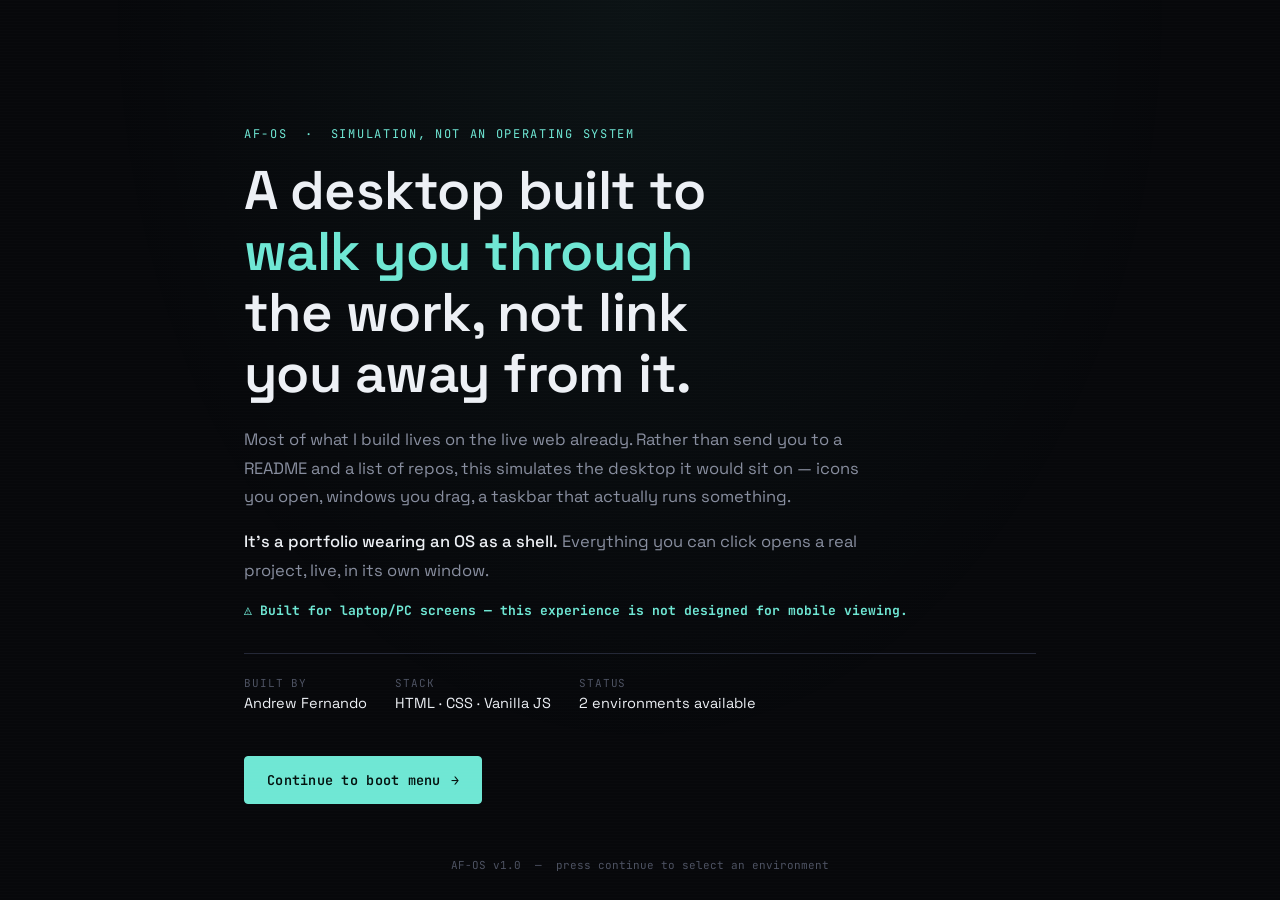
<file: index.html>
<!DOCTYPE html>
<html lang="en">
<head>
<meta charset="UTF-8">
<meta name="viewport" content="width=device-width, initial-scale=1.0">
<title>AF OS — Andrew Fernando</title>
<link rel="preconnect" href="https://fonts.googleapis.com">
<link rel="preconnect" href="https://fonts.gstatic.com" crossorigin>
<link href="https://fonts.googleapis.com/css2?family=Space+Grotesk:wght@400;500;600;700&family=JetBrains+Mono:wght@400;500;600&display=swap" rel="stylesheet">
<style>
  :root{
    --bg: #07080b;
    --surface: #10121a;
    --surface-2: #161923;
    --border: #242837;
    --text: #edf0f5;
    --text-dim: #888e9f;
    --text-faint: #4d5262;
    --accent: #6fe7d4;
    --accent-dim: #3a7d72;
  }

  *{ box-sizing: border-box; }
  html,body{ height:100%; }

  body{
    margin:0;
    background: var(--bg);
    color: var(--text);
    font-family:'Space Grotesk', sans-serif;
    display:flex;
    flex-direction:column;
    min-height:100vh;
    overflow-x:hidden;
    position:relative;
  }

  /* faint scanline / crt texture */
  body::before{
    content:"";
    position:fixed;
    inset:0;
    pointer-events:none;
    background:
      repeating-linear-gradient(
        to bottom,
        rgba(255,255,255,0.012) 0px,
        rgba(255,255,255,0.012) 1px,
        transparent 1px,
        transparent 3px
      );
    z-index:5;
  }

  body::after{
    content:"";
    position:fixed;
    inset:0;
    pointer-events:none;
    background: radial-gradient(ellipse at 50% 0%, rgba(111,231,212,0.05), transparent 60%);
    z-index:1;
  }

  .frame{
    position:relative;
    z-index:2;
    flex:1;
    display:flex;
    flex-direction:column;
    max-width:840px;
    width:100%;
    margin:0 auto;
    padding: 8vh 24px 6vh;
  }

  .content{
    margin-top: 6vh;
  }

  .eyebrow{
    font-family:'JetBrains Mono', monospace;
    font-size:12px;
    letter-spacing:0.14em;
    text-transform:uppercase;
    color: var(--accent);
    margin:0 0 18px;
  }

  h1{
    font-size: clamp(2.1rem, 5vw, 3.4rem);
    line-height:1.12;
    font-weight:600;
    letter-spacing:-0.01em;
    margin:0 0 22px;
    max-width: 15ch;
  }

  h1 em{
    font-style:normal;
    color: var(--accent);
  }

  p.lede{
    font-size:16.5px;
    line-height:1.75;
    color: var(--text-dim);
    max-width:56ch;
    margin:0 0 16px;
  }

  p.lede strong{ color: var(--text); font-weight:500; }

  .meta-row{
    display:flex;
    gap:28px;
    flex-wrap:wrap;
    margin: 34px 0 44px;
    padding-top: 22px;
    border-top: 1px solid var(--border);
  }

  .meta-item{ display:flex; flex-direction:column; gap:4px; }
  .meta-item .k{
    font-family:'JetBrains Mono', monospace;
    font-size:11px;
    letter-spacing:0.08em;
    text-transform:uppercase;
    color: var(--text-faint);
  }
  .meta-item .v{ font-size:14.5px; color: var(--text); }

  .cta{
    display:inline-flex;
    align-items:center;
    gap:10px;
    background: var(--accent);
    color: #04120f;
    font-family:'JetBrains Mono', monospace;
    font-size:13.5px;
    font-weight:600;
    letter-spacing:0.02em;
    text-decoration:none;
    padding: 14px 22px;
    border-radius:4px;
    border:1px solid var(--accent);
    transition: transform 0.15s ease, box-shadow 0.15s ease;
  }

  .cta:hover{ transform: translateY(-1px); box-shadow: 0 8px 24px -8px rgba(111,231,212,0.45); }
  .cta:focus-visible{ outline: 2px solid var(--text); outline-offset:3px; }
  .cta .arrow{ transition: transform 0.15s ease; }
  .cta:hover .arrow{ transform: translateX(3px); }

  footer{
    position:relative;
    z-index:2;
    text-align:center;
    font-family:'JetBrains Mono', monospace;
    font-size:11px;
    color: var(--text-faint);
    padding: 0 24px 28px;
  }

  @media (max-width:560px){
    .frame{ padding: 7vh 20px 5vh; }
    .meta-row{ gap:20px 26px; }
  }

  .warning-line{
    font-family:'JetBrains Mono', monospace;
    font-size:13px;
    color: var(--accent);
    margin: 0 0 30px;
  }
</style>
</head>
<body>

  <div class="frame">
    <div class="content">
      <p class="eyebrow">AF‑OS &nbsp;·&nbsp; Simulation, not an operating system</p>
      <h1>A desktop built to <em>walk you through</em> the work, not link you away from it.</h1>
      <p class="lede">
        Most of what I build lives on the live web already. Rather than send you to a README
        and a list of repos, this simulates the desktop it would sit on — icons you open,
        windows you drag, a taskbar that actually runs something.
      </p>
      <p class="lede">
        <strong>It's a portfolio wearing an OS as a shell.</strong> Everything you can click
        opens a real project, live, in its own window.
      </p>

      <p class="warning-line"><strong>⚠ Built for laptop/PC screens — this experience is not designed for mobile viewing.</strong></p>

      <div class="meta-row">
        <div class="meta-item">
          <span class="k">Built by</span>
          <span class="v">Andrew Fernando</span>
        </div>
        <div class="meta-item">
          <span class="k">Stack</span>
          <span class="v">HTML · CSS · Vanilla JS</span>
        </div>
        <div class="meta-item">
          <span class="k">Status</span>
          <span class="v">2 environments available</span>
        </div>
      </div>

      <a class="cta" href="choice.html">
        Continue to boot menu <span class="arrow">→</span>
      </a>
    </div>
  </div>

  <footer>AF‑OS v1.0 &nbsp;—&nbsp; press continue to select an environment</footer>

</body>
</html>
</file>
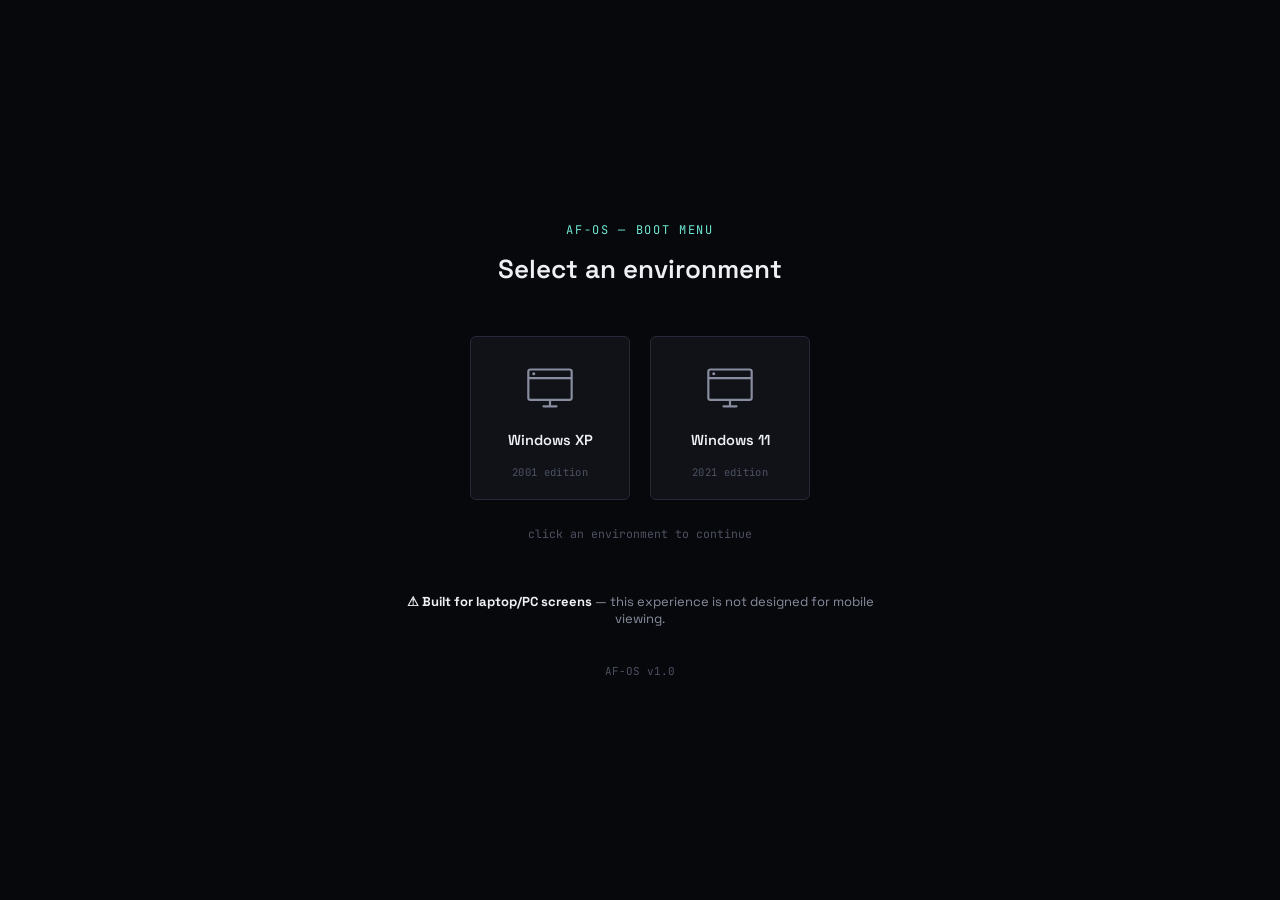
<file: choice.html>
<!DOCTYPE html>
<html lang="en">
<head>
<meta charset="UTF-8">
<meta name="viewport" content="width=device-width, initial-scale=1.0">
<title>AF OS — Select Environment</title>
<link rel="preconnect" href="https://fonts.googleapis.com">
<link rel="preconnect" href="https://fonts.gstatic.com" crossorigin>
<link href="https://fonts.googleapis.com/css2?family=Space+Grotesk:wght@400;500;600;700&family=JetBrains+Mono:wght@400;500;600&display=swap" rel="stylesheet">
<style>
  :root{
    --bg: #07080b;
    --surface: #101218;
    --border: #262a38;
    --border-hover: #6fe7d4;
    --text: #edf0f5;
    --text-dim: #888e9f;
    --text-faint: #4d5262;
    --accent: #6fe7d4;
  }

  *{ box-sizing:border-box; }
  html,body{ height:100%; }

  body{
    margin:0;
    background: var(--bg);
    color: var(--text);
    font-family:'Space Grotesk', sans-serif;
    min-height:100vh;
    display:flex;
    flex-direction:column;
    align-items:center;
    justify-content:center;
    padding: 40px 24px;
  }

  .eyebrow{
    font-family:'JetBrains Mono', monospace;
    font-size:12px;
    letter-spacing:0.14em;
    text-transform:uppercase;
    color: var(--accent);
    margin: 0 0 14px;
  }

  h1{
    font-size: 26px;
    font-weight:600;
    margin: 0 0 50px;
    text-align:center;
  }

  .options{
    display:flex;
    flex-direction:row;
    gap:20px;
  }

  .option{
    width:160px;
    display:flex;
    flex-direction:column;
    align-items:center;
    gap:16px;
    text-decoration:none;
    color: var(--text);
    background: var(--surface);
    border: 1px solid var(--border);
    padding: 26px 16px 20px;
    border-radius:6px;
    transition: border-color 0.15s ease, transform 0.15s ease;
  }

  .option:hover,
  .option:focus-visible{
    border-color: var(--border-hover);
    transform: translateY(-3px);
    outline:none;
  }

  .icon{
    width:52px;
    height:52px;
    display:flex;
    align-items:center;
    justify-content:center;
  }
  .icon svg{ width:100%; height:100%; }
  .icon rect, .icon line{ stroke: var(--text-dim); }
  .option:hover .icon rect,
  .option:hover .icon line,
  .option:focus-visible .icon rect,
  .option:focus-visible .icon line{ stroke: var(--accent); }

  .option-label{
    font-size:14.5px;
    font-weight:600;
  }

  .option-tag{
    font-family:'JetBrains Mono', monospace;
    font-size:10.5px;
    color: var(--text-faint);
    letter-spacing:0.03em;
  }

  .hint{
    margin-top: 26px;
    font-family:'JetBrains Mono', monospace;
    font-size:11.5px;
    color: var(--text-faint);
  }

  .warning-line{
    margin-top: 40px;
    font-size:13px;
    color: var(--text-dim);
    text-align:center;
    max-width:480px;
  }
  .warning-line strong{ color: var(--text); }

  footer{
    margin-top: 24px;
    font-family:'JetBrains Mono', monospace;
    font-size:11px;
    color: var(--text-faint);
  }

  @media (max-width:420px){
    .options{ flex-direction:column; align-items:center; }
  }
</style>
</head>
<body>

  <p class="eyebrow">AF‑OS — Boot Menu</p>
  <h1>Select an environment</h1>

  <div class="options">
    <a class="option" href="themes/winxp/boot.html">
      <div class="icon">
        <svg viewBox="0 0 48 48" fill="none" xmlns="http://www.w3.org/2000/svg">
          <rect x="4" y="6" width="40" height="28" rx="2" stroke-width="2"/>
          <line x1="4" y1="14" x2="44" y2="14" stroke-width="2"/>
          <circle cx="9" cy="10" r="1.4" fill="currentColor" stroke="none" style="fill:var(--text-dim)"/>
          <line x1="18" y1="40" x2="30" y2="40" stroke-width="2" stroke-linecap="round"/>
          <line x1="24" y1="34" x2="24" y2="40" stroke-width="2"/>
        </svg>
      </div>
      <span class="option-label">Windows XP</span>
      <span class="option-tag">2001 edition</span>
    </a>

    <a class="option" href="themes/win11/boot.html">
      <div class="icon">
        <svg viewBox="0 0 48 48" fill="none" xmlns="http://www.w3.org/2000/svg">
          <rect x="4" y="6" width="40" height="28" rx="2" stroke-width="2"/>
          <line x1="4" y1="14" x2="44" y2="14" stroke-width="2"/>
          <circle cx="9" cy="10" r="1.4" fill="currentColor" stroke="none" style="fill:var(--text-dim)"/>
          <line x1="18" y1="40" x2="30" y2="40" stroke-width="2" stroke-linecap="round"/>
          <line x1="24" y1="34" x2="24" y2="40" stroke-width="2"/>
        </svg>
      </div>
      <span class="option-label">Windows 11</span>
      <span class="option-tag">2021 edition</span>
    </a>
  </div>

  <p class="hint">click an environment to continue</p>

  <p class="warning-line"><strong>⚠ Built for laptop/PC screens</strong> — this experience is not designed for mobile viewing.</p>

  <footer>AF‑OS v1.0</footer>

</body>
</html>
</file>
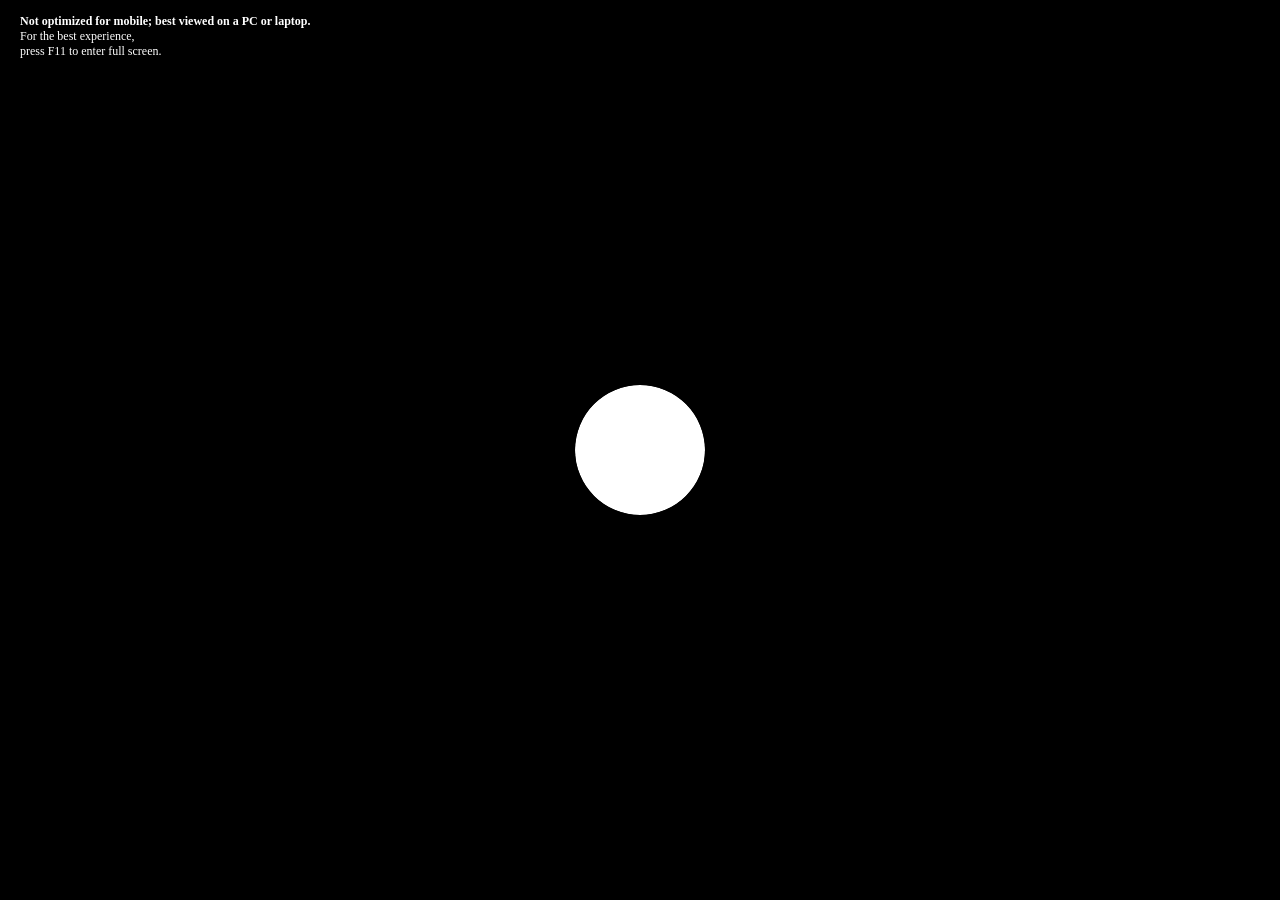
<file: themes/win11/boot.html>
<!DOCTYPE html>
<html lang="en">
<head>
<meta charset="UTF-8">
<meta name="viewport" content="width=device-width, initial-scale=1.0">
<title>Mr.Fernando - Exclusive Edition</title>
<style>
  * { margin: 0; padding: 0; box-sizing: border-box; }

 body {
    background: #000;
    display: flex;
    align-items: center;
    justify-content: center;
    height: 100vh;
    overflow: hidden;
    font-family: 'Georgia', serif;
    transform: scale(1.4);
    transform-origin: center center;
    transition: transform 3s cubic-bezier(0.4, 0, 0.2, 1);
  }

  body.zoom-out {
      transform: scale(1);
  }

  /* ── DOT CONTAINER ── */
  #dot-wrap {
    position: absolute;
    top: 50%;
    left: 50%;
    transform: translate(-50%, -50%);
    width: 10px;
    height: 10px;
    border-radius: 50%;
    overflow: hidden;
    transition: width 0.9s cubic-bezier(0.4, 0, 0.2, 1),
                height 0.9s cubic-bezier(0.4, 0, 0.2, 1);
    z-index: 10;
  }

  #dot-wrap.grow {
    width: 130px;
    height: 130px;
  }

  #dot-outer {
    position: absolute;
    inset: 0;
    background: #fff;
    border-radius: 50%;
  }

  #dot-inner {
    position: absolute;
    top: 50%;
    left: 50%;
    transform: translate(-50%, -50%);
    width: 0px;
    height: 0px;
    background: #000;
    border-radius: 50%;
    transition: width 0.6s cubic-bezier(0.4, 0, 0.2, 1),
                height 0.6s cubic-bezier(0.4, 0, 0.2, 1);
  }

  #dot-inner.fill {
    width: 160px;
    height: 160px;
  }

  /* ── BRAND WRAPPER ── */
  #brand {
    position: absolute;
    display: flex;
    flex-direction: column;
    align-items: center;
    gap: 50px;
    top: 50%;
    left: 50%;
    transform: translate(-50%, -50%);
    opacity: 0;
    z-index: 5;
  }

  #brand.visible {
    opacity: 1;
    transition: opacity 0.5s ease;
  }

  #brand.slide-left {
    transform: translate(-50%, -50%);
    transition: transform 0.9s cubic-bezier(0.4, 0, 0.2, 1);
  }

  /* ── TOP ROW ── */
  #top-row {
    display: flex;
    align-items: center;
    gap: 32px;
  }

  /* ── LOGO ── */
  #logo {
    width: 160px;
    height: 160px;
    border-radius: 50%;
    object-fit: cover;
    flex-shrink: 0;
    box-shadow:
      0 0 18px 4px rgba(255,255,255,0.25),
      0 0 40px 10px rgba(255,255,255,0.12),
      0 0 80px 20px rgba(255,255,255,0.06);
  }

  /* ── TEXT BLOCK ── */
  #text-block {
    overflow: hidden;
    width: 0;
    opacity: 0;
    white-space: nowrap;
    transition: width 0.9s cubic-bezier(0.4, 0, 0.2, 1),
                opacity 0.5s ease 0.2s;
  }

  #text-block.reveal {
    width: 300px;
    opacity: 1;
  }

  #name {
    font-size: 42px;
    font-weight: 700;
    color: #fff;
    letter-spacing: 0.5px;
    line-height: 1.1;
  }

  #tagline {
    font-size: 16px;
    font-weight: 400;
    color: #aaa;
    letter-spacing: 3px;
    text-transform: uppercase;
    margin-top: 5px;
  }

  /* ── LOADER ROW ── */
  #loader-row {
    opacity: 0;
    transition: opacity 0.5s ease;
    display: flex;
    justify-content: center;
    width: 100%;
  }

  #loader-row.show {
    opacity: 1;
  }

  /* ── PROGRESS BAR ── */
  .progress-loader {
    width: 420px;
    background: rgba(236, 236, 238, 0.2);
    height: 6px;
    border-radius: 7px;
  }

  .progress {
    width: 1px;
    height: 6px;
    border-radius: 7px;
    background: rgb(255, 255, 255);
    animation: loading1274 2s ease infinite;
  }

  @keyframes loading1274 {
    0%   { width: 0%; }
    10%  { width: 10%; }
    50%  { width: 40%; }
    60%  { width: 60%; }
    100% { width: 100%; }
  }

  .boot-fullscreen-hint {
    position: absolute;
    top: 10px;
    left: 12px;
    padding: 4px 8px;
    font-size: 12px;
    color: #ffffff;
    background: rgba(0, 0, 0, 0.35);
    border-radius: 4px;
    text-shadow: 0 1px 2px rgba(0, 0, 0, 0.7);
    user-select: none;
  }
</style>
</head>
<body>

<div class="boot-fullscreen-hint">
  <b id="caution">Not optimized for mobile; best viewed on a PC or laptop.</b>
  <br>For the best experience,<br> press F11 to enter full screen.
</div>

<div id="dot-wrap">
  <div id="dot-outer"></div>
  <div id="dot-inner"></div>
</div>

<div id="brand">
  <div id="top-row">
    <img id="logo" src="assets/images/logo.png" alt="AF Logo">
    <div id="text-block">
      <div id="name">Mr.Fernando</div>
      <div id="tagline">Exclusive Edition</div>
    </div>
  </div>

  <div id="loader-row">
    <div style="display:flex; flex-direction:column; align-items:center; gap:8px;">
      <span id="loading-text" style="color:#aaa; font-size:13px; letter-spacing:3px; text-transform:uppercase; font-family:Georgia,serif; font-style:italic;">Loading...</span>
      <div class="progress-loader">
        <div class="progress"></div>
      </div>
    </div>
  </div>
</div>

<script>
  const dotWrap   = document.getElementById('dot-wrap');
  const dotInner  = document.getElementById('dot-inner');
  const brand     = document.getElementById('brand');
  const textBlock = document.getElementById('text-block');
  const loaderRow = document.getElementById('loader-row');

  function delay(ms) {
    return new Promise(resolve => setTimeout(resolve, ms));
  }

  async function runIntro() {

    // ZOOM OUT — starts immediately
    document.body.classList.add('zoom-out');

    // PHASE 1 — small white dot
    await delay(400);

    // PHASE 2 — white dot grows
    dotWrap.classList.add('grow');
    await delay(950);

    // PHASE 3 — black fills from center
    dotInner.classList.add('fill');
    await delay(620);

    // PHASE 4 — dot hides, logo appears
    dotWrap.style.transition = 'opacity 0.3s ease';
    dotWrap.style.opacity = '0';
    brand.classList.add('visible');

    // PHASE 5 — logo sits briefly
    await delay(700);

    // PHASE 6 — slide left, text reveals
    brand.classList.add('slide-left');
    await delay(250);
    textBlock.classList.add('reveal');

    // PHASE 7 — progress bar
    await delay(800);
    loaderRow.classList.add('show');
  }

  runIntro();

  window.addEventListener("DOMContentLoaded", () => {
    setTimeout(() => {
      window.location.href = "lockscreen.html";
    }, 12000);
  });
</script>

</body>
</html>
</file>
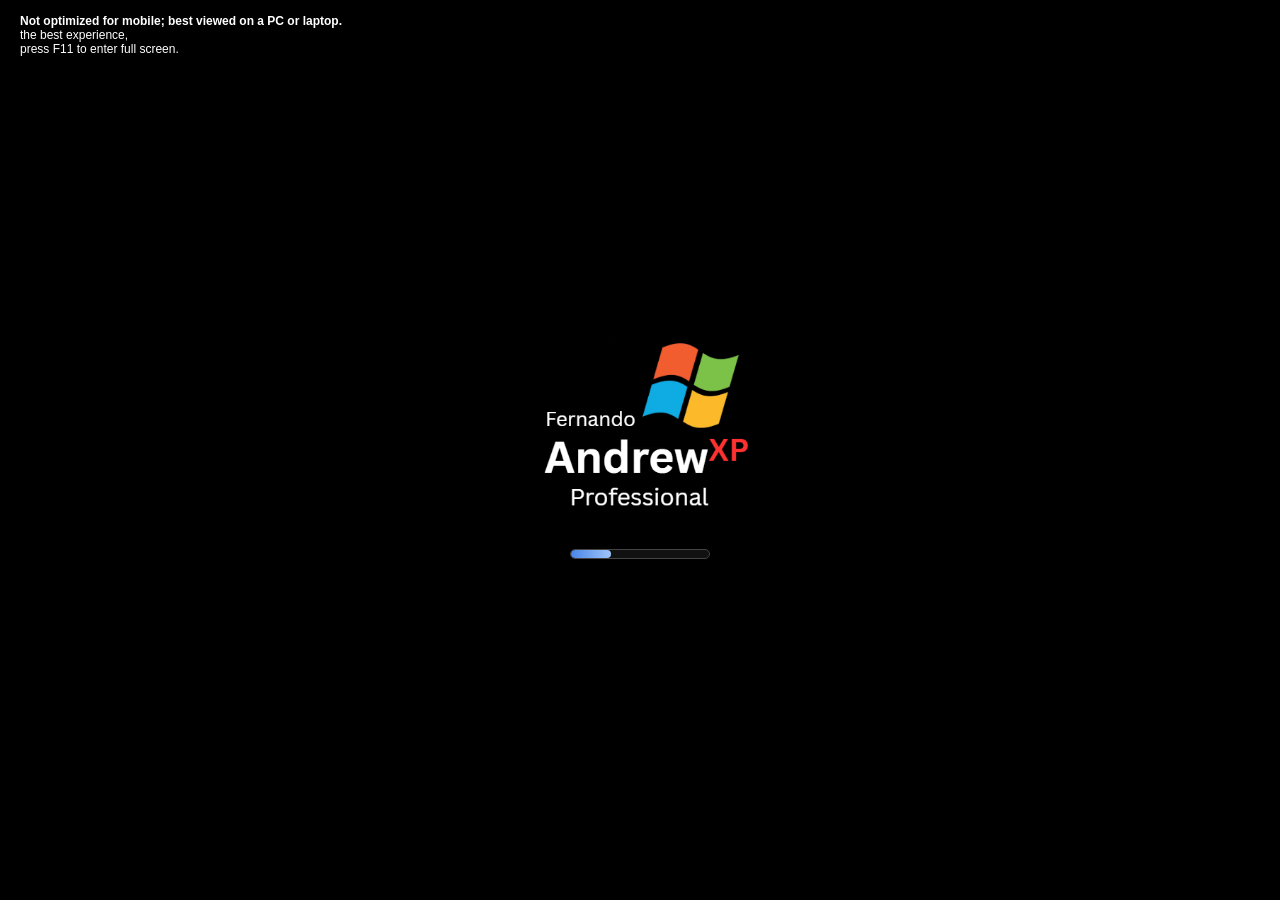
<file: themes/winxp/boot.html>
<!DOCTYPE html>
<html lang="en">
<head>
  <meta charset="UTF-8" />
  <title>Windows XP Boot</title>
  <link rel="stylesheet" href="css/boot.css" />
</head>
<body>
  <!-- Boot splash screen -->
  <div id="boot-splash">
    <div class="boot-content">
      <img src="assets/icons/fdo_andrew.png" alt="Boot Logo" class="boot-logo" />
      <div class="boot-loading-bar">
        <div class="boot-loading-fill"></div>
      </div>
    </div>

    <!-- Fullscreen usage hint top-left -->
    <div class="boot-fullscreen-hint">
      <b id="caution">Not optimized for mobile; best viewed on a PC or laptop.</b>
      <br>the best experience,<br> press F11 to enter full screen.
    </div>
  </div>

  <script>
    window.addEventListener("DOMContentLoaded", () => {
      setTimeout(() => {
        // After boot, go to the XP desktop (or lock screen)
        window.location.href = "lockscreen.html"; // change path if needed
      }, 7000); // 3 seconds
    });
  </script>
</body>
</html>
</file>
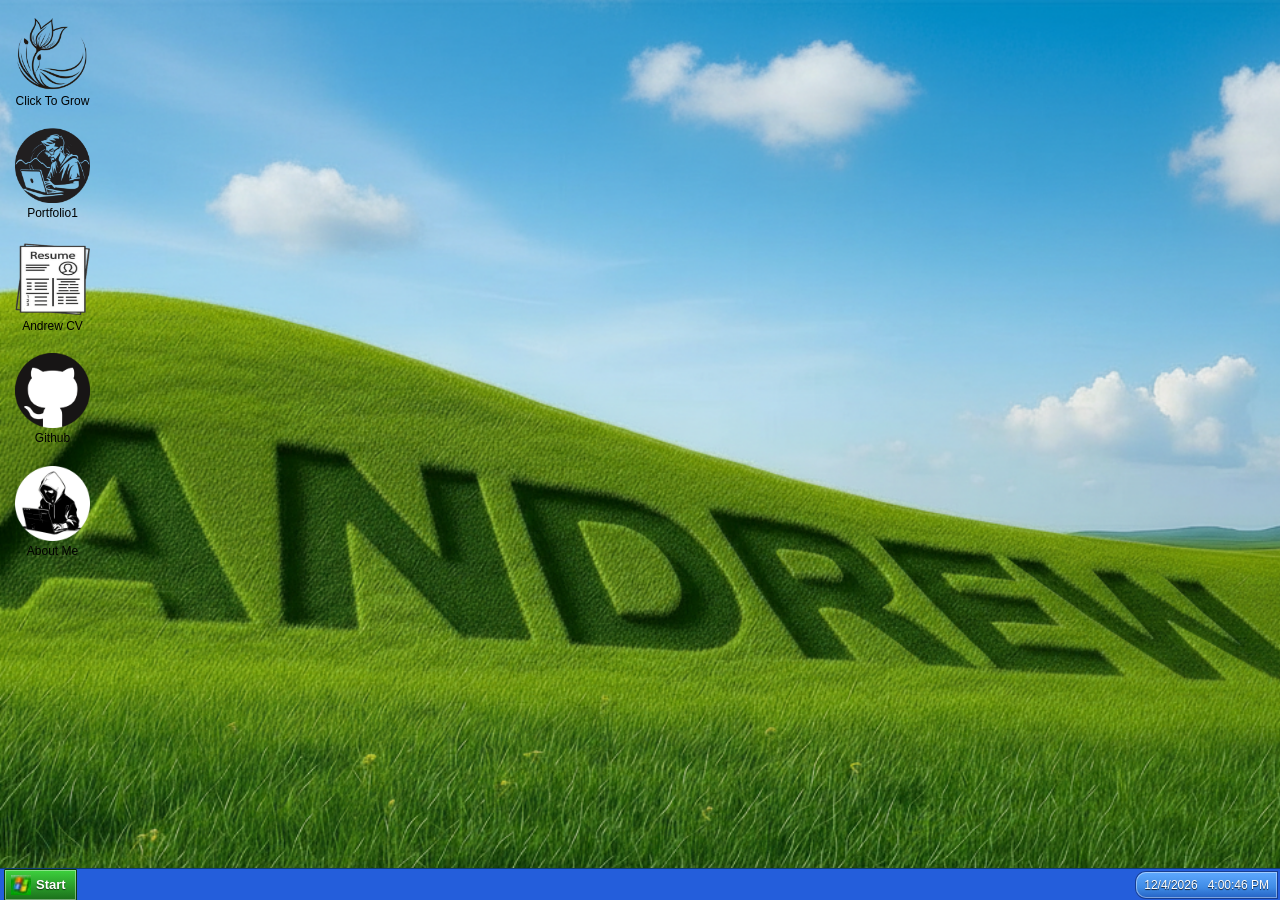
<file: themes/winxp/homescreen.html>
<!DOCTYPE html>
<html lang="en">
<head>
  <meta charset="UTF-8" />
  <meta name="viewport" content="width=device-width, initial-scale=1" />
  <title>Windows XP Desktop</title>
  <link rel="stylesheet" href="css/homescreen.css" />
</head>
<body>
  <div id="desktop">
    <!-- Desktop icons -->
    <div class="icon-column">
      <button class="desktop-icon" id="icon-flower">
        <img src="assets/icons/flower.png" alt="Click To Grow Flower" />
        <span>Click To Grow</span>
      </button>

      <button class="desktop-icon" id="icon-portfolio">
        <img src="assets/icons/website.png" alt="My Portfolio" />
        <span>Portfolio1</span>
      </button>

      <button class="desktop-icon" id="icon-cv">
        <img src="assets/icons/pdf.png" alt="AndrewFernandoCV.pdf" />
        <span>Andrew CV</span>
      </button>

      <button class="desktop-icon" id="icon-git">
        <img src="assets/icons/git.png" alt="Git" />
        <span>Github</span>
      </button>

      <button class="desktop-icon" id="icon-about">
        <img src="assets/icons/Aboutme.png" alt="About Me" />
        <span>About Me</span>
      </button>
    </div>

    <!-- CV window -->
    <div id="cv-window" class="window hidden cv-window">
      <div class="window-titlebar">
        <span class="window-title">Andrew_Fernando_CV.pdf</span>
        <div class="window-controls">
          <button class="window-btn" id="cv-minimize">_</button>
          <button class="window-btn" id="cv-maximize">▢</button>
          <button class="window-close" id="cv-close">X</button>
        </div>
      </div>

      <div class="cv-toolbar">
        <button id="cv-zoom-out">-</button>
        <span class="cv-zoom-label">Zoom</span>
        <button id="cv-zoom-in">+</button>

        <a
          id="cv-download"
          href="assets/docs/andrew-fernando-cv.pdf"
          download="andrew-fernando-cv.pdf"
        >Download</a>
      </div>

      <div class="window-body cv-body">
        <iframe
          id="cv-frame"
          src="assets/docs/andrew-fernando-cv.pdf#toolbar=0&navpanes=0&statusbar=0"
          class="cv-frame"
          title="Andrew Fernando CV"
        ></iframe>
      </div>
    </div>

    <!-- GitHub link popup -->
    <div id="git-confirm-window" class="window hidden link-confirm-small">
      <div class="window-titlebar" id="git-confirm-titlebar">
        <span class="window-title">Open link</span>
        <div class="window-controls">
          <button class="window-close" id="git-confirm-close">X</button>
        </div>
      </div>
      <div class="window-body">
        <p class="link-confirm-main">Open link to GitHub</p>
        <img src="assets/icons/git.png" alt="GitHub" class="link-confirm-icon-center" />
        <p class="link-confirm-sub">
          Open Andrew's Github profile in a new tab?
        </p>
        <div class="link-confirm-buttons">
          <button id="git-confirm-cancel">Cancel</button>
          <button id="git-confirm-yes">Yes</button>
        </div>
      </div>
    </div>

    <!-- Portfolio link popup -->
    <div id="portfolio-confirm-window" class="window hidden link-confirm-small">
      <div class="window-titlebar" id="portfolio-confirm-titlebar">
        <span class="window-title">Open link</span>
        <div class="window-controls">
          <button class="window-close" id="portfolio-confirm-close">X</button>
        </div>
      </div>
      <div class="window-body">
        <p class="link-confirm-main">Open link to Portfolio1</p>
        <img src="assets/icons/website.png" alt="Portfolio" class="link-confirm-icon-center" />
        <p class="link-confirm-sub">
          Are you sure you want to open portfolio1 site?
        </p>
        <div class="link-confirm-buttons">
          <button id="portfolio-confirm-cancel">Cancel</button>
          <button id="portfolio-confirm-yes">Yes</button>
        </div>
      </div>
    </div>

    <!-- Instagram link popup -->
    <div id="instagram-confirm-window" class="window hidden link-confirm-small">
      <div class="window-titlebar" id="instagram-confirm-titlebar">
        <span class="window-title">Open link</span>
        <div class="window-controls">
          <button class="window-close" id="instagram-confirm-close">X</button>
        </div>
      </div>
      <div class="window-body">
        <p class="link-confirm-main">Open link to Instagram</p>
        <img src="assets/icons/Instagram.png" alt="Instagram" class="link-confirm-icon-center" />
        <p class="link-confirm-sub">
          Open Andrew's Instagram profile in a new tab?
        </p>
        <div class="link-confirm-buttons">
          <button id="instagram-confirm-cancel">Cancel</button>
          <button id="instagram-confirm-yes">Yes</button>
        </div>
      </div>
    </div>

    <!-- LinkedIn link popup -->
    <div id="linkedin-confirm-window" class="window hidden link-confirm-small">
      <div class="window-titlebar" id="linkedin-confirm-titlebar">
        <span class="window-title">Open link</span>
        <div class="window-controls">
          <button class="window-close" id="linkedin-confirm-close">X</button>
        </div>
      </div>
      <div class="window-body">
        <p class="link-confirm-main">Open link to LinkedIn</p>
        <img src="assets/icons/linkedin.png" alt="LinkedIn" class="link-confirm-icon-center" />
        <p class="link-confirm-sub">
          Open Andrew's LinkedIn profile in a new tab?
        </p>
        <div class="link-confirm-buttons">
          <button id="linkedin-confirm-cancel">Cancel</button>
          <button id="linkedin-confirm-yes">Yes</button>
        </div>
      </div>
    </div>

    <!-- Contact link popup -->
    <div id="contact-confirm-window" class="window hidden link-confirm-small">
      <div class="window-titlebar" id="contact-confirm-titlebar">
        <span class="window-title">Contact</span>
        <div class="window-controls">
          <button class="window-close" id="contact-confirm-close">X</button>
        </div>
      </div>

      <div class="window-body">
        <div class="contact-card">
          <div class="contact-left">
            <div class="contact-avatar"></div>
            <div class="contact-name">Andrew Fernando</div>
            <div class="contact-role">Web & Backend Developer</div>
            <div class="contact-meta">Mumbai · Student</div>
          </div>

          <div class="contact-right">
            <p class="contact-intro">
              Thanks for visiting AndrewXP.
              <br><br>
              If something here sparks an idea or you just want to say hi, reach me here:
            </p>

            <div class="contact-field">
              <span class="label">Email</span>
              <a href="mailto:andrewafdo@gmail.com" class="value">
                andrewafdo@gmail.com
              </a>
            </div>

            <div class="contact-field">
              <span class="label">GitHub</span>
              <a href="https://github.com/Andrew-Fernando-15" target="_blank" class="value">
                Andrew-Fernando-15
              </a>
            </div>

            <div class="contact-field">
              <span class="label">LinkedIn</span>
              <a href="https://www.linkedin.com/in/andrew-fernando-b6362a346" target="_blank" class="value">
                Andrew Fernando
              </a>
            </div>

            <div class="contact-tags">
              <span>Web Dev</span>
              <span>Backend Dev</span>
              <span>Win-XP UI</span>

            </div>
          </div>
        </div>
      </div>
    </div>


    <!-- Click To Grow Flower link popup -->
    <div id="flower-confirm-window" class="window hidden link-confirm-small">
      <div class="window-titlebar" id="flower-confirm-titlebar">
        <span class="window-title">Open link</span>
        <div class="window-controls">
          <button class="window-close" id="flower-confirm-close">X</button>
        </div>
      </div>
      <div class="window-body">
        <p class="link-confirm-main">Open Click To Grow Flower</p>
        <img src="assets/icons/flower.png" alt="Flower" class="link-confirm-icon-center" />
        <p class="link-confirm-sub">
          Open the Click To Grow in a new tab?
        </p>
        <div class="link-confirm-buttons">
          <button id="flower-confirm-cancel">Cancel</button>
          <button id="flower-confirm-yes">Yes</button>
        </div>
      </div>
    </div>


    <!-- About Me window (XP website-style About page) -->
    <div id="about-window" class="window hidden">
      <div class="window-titlebar" id="about-titlebar">
        <span class="window-title">AndrewXP – Surprise Yourself</span>
        <div class="window-controls">
          <button class="window-btn" id="about-minimize">_</button>
          <button class="window-btn" id="about-maximize">▢</button>
          <button class="window-close" id="about-close">X</button>
        </div>
      </div>

      <div class="window-body about-container">
        <div class="about-shell">
          <!-- Top black utility bar -->
          <div class="xp-top-bar">
            <span class="xp-top-link">All Projects</span>
            <span class="xp-top-separator">|</span>
            <span class="xp-top-link">Contact</span>
            <span class="xp-top-separator">|</span>
            <span class="xp-top-link">About AndrewXP</span>
          </div>

          <!-- Main header strip -->
          <div class="xp-main-header">
            <div class="xp-logo-area">
              <span class="xp-logo-main">Andrew</span><span class="xp-logo-xp">XP</span>
            </div>
            <div class="xp-ms-logo">Personal Web Experience</div>
          </div>

          <!-- Body two-column layout -->
          <div class="xp-body-layout">
            <!-- Left navigation + highlights -->
            <div class="xp-left-column">
              <div class="xp-search-box">
                <span class="xp-search-title">Search This Site</span>
                <div class="xp-search-row">
                  <input type="text" class="xp-search-input" />
                  <button class="xp-search-btn">Go</button>
                </div>
              </div>

              <div class="xp-left-links">
                <a href="#" class="xp-left-link">AndrewXP Home</a>
                <a href="#" class="xp-left-link">Projects</a>
                <a href="#" class="xp-left-link">Games & Experiments</a>
                <a href="#" class="xp-left-link">Contact</a>
              </div>

              <div class="xp-highlights">
                <div class="xp-highlights-title">Highlights</div>
                <a href="#" class="xp-highlight-item">Explore the Windows XP-style desktop I built from scratch.</a>
                <a href="#" class="xp-highlight-item">Play with web apps, tools, and mini-games I designed.</a>
                <a href="#" class="xp-highlight-item">Open my CV and GitHub to see how I work under the hood.</a>
              </div>
            </div>

            <!-- Right hero section -->
              <!-- “Choose your edition” style card -->
              <div class="xp-right-column">
              <!-- Hero banner text -->
              <div class="xp-hero">
                <div class="xp-hero-small">AndrewXP Is Here</div>
                <div class="xp-hero-big">Surprise Yourself</div>
                <ul class="xp-hero-list">
                  <li>Hi, I'm Andrew Fernando, a 2nd-year Computer Engineering student in Mumbai.</li>
                  <li>I build playful, interactive web experiences inspired by Windows XP.</li>
                  <li>Explore how I mix nostalgia, clean UI, and JavaScript to make the web feel fun again.</li>
                  <li>Join the fun of a Windows XP-inspired web desktop.</li>
                  <li>See demos, projects, and interactive experiments.</li>
                  <li>Discover how Andrew mixes nostalgia with modern web dev.</li>
                </ul>
              </div>
        
            <!-- “Choose your edition” style card -->
              <div class="xp-editions-card">
                <div class="xp-editions-header">Choose Your View</div>
                <div class="xp-editions-body">
                  <div class="xp-edition-block">
                    <h3>Developer Edition</h3>
                    <p>
                      Focus on code, architecture, and problem-solving. Dive into projects like this XP desktop,
                      the Click to Grow flower sketch, and other web tools built with HTML, CSS, JavaScript,
                      and the full-stack skills I'm learning.
                    </p>
                  </div>
                  <div class="xp-edition-block">
                    <h3>Designer Edition</h3>
                    <p>
                      Focus on visuals, interactions, and UX. See how I use color, animation, and nostalgic UI
                      patterns to turn simple ideas into interactive experiences that feel satisfying to click
                      and explore.
                    </p>
                  </div>
                </div>
                <div class="xp-editions-footer">
                  <a href="#" class="xp-which-link">Which view is right for you?</a>
                </div>
              </div>
            </div>
          </div>
        </div>
      </div>
    </div>

    <!-- Command Prompt window -->
    <div id="cmd-window" class="window hidden cmd-window">
      <div class="window-titlebar" id="cmd-titlebar">
        <span class="window-title">C:\WINDOWS\system32\cmd.exe</span>
        <div class="window-controls">
          <button class="window-btn" id="cmd-minimize">_</button>
          <button class="window-btn" id="cmd-maximize">▢</button>
          <button class="window-close" id="cmd-close">X</button>
        </div>
      </div>

      <div class="window-body cmd-body">
        <div id="cmd-output" class="cmd-output"></div>
      </div>
    </div>

    <!-- XP-style Turn off computer overlay -->
    <div id="power-overlay" class="hidden">
      <div class="power-backdrop"></div>

      <div class="power-dialog">
        <div class="power-dialog-header">
          <span>Turn off computer</span>
          <div class="power-dialog-logo"></div>
        </div>

        <div class="power-dialog-body">
          <button class="power-tile" id="popup-shutdown">
            <img src="assets/icons/poweroff.png" alt="Turn Off" class="power-tile-icon" />
            <span class="power-tile-label">Shutdown</span>
          </button>

          <button class="power-tile" id="popup-restart">
            <img src="assets/icons/restart.png" alt="Restart" class="power-tile-icon" />
            <span class="power-tile-label">Restart</span>
          </button>

          <button class="power-tile" id="popup-logoff">
            <img src="assets/icons/log_off.png" alt="Log Off" class="power-tile-icon" />
            <span class="power-tile-label">Log Off</span>
          </button>
        </div>

        <div class="power-dialog-footer">
          <button class="power-cancel-btn" id="popup-cancel">Cancel</button>
        </div>
      </div>
    </div>

    <!-- Taskbar -->
    <div id="taskbar">
      <div class="taskbar-start">
        <button class="start-button" id="start-button">
          <img src="assets/icons/start-menu.jpg" alt="" class="start-logo-icon" />
          <span class="start-text">Start</span>
        </button>
      </div>

      <div class="taskbar-middle">
        <button id="task-cv" class="task-button hidden">AndrewCV.pdf</button>
        <button id="task-git" class="task-button hidden">GitHub</button>
        <button id="task-portfolio" class="task-button hidden">Portfolio1</button>
        <button id="task-instagram" class="task-button hidden">Instagram</button>
        <button id="task-linkedin" class="task-button hidden">LinkedIn</button>
        <button id="task-cmd" class="task-button hidden">Command Prompt</button>
        <button id="task-about" class="task-button hidden">About Me</button>
        <button id="task-contact" class="task-button hidden">Contact</button>
        <button id="task-flower" class="task-button hidden">Click To Grow</button>
      </div>

      <div class="taskbar-tray">
        <span class="tray-date"></span>
        <span class="tray-time"></span>
      </div>
    </div>

    <!-- Start menu -->
    <div id="start-menu" class="start-menu hidden">
      <div class="start-menu-inner">
        <div class="start-menu-header">
          <div class="start-user-avatar"></div>
          <span class="start-user-name">Andrew Fernando</span>
        </div>

        <div class="start-menu-content">
          <div class="start-left-pane">
            <button class="start-left-item">
              <img src="assets/icons/project.png" alt="" class="start-item-icon" />
              <span class="start-item-text">
                My Projects<br><span class="sub">View my work</span>
              </span>
            </button>

            <!-- Hidden mailto helper (used by Contact popup Yes button only if needed) -->
            <a
              id="contact-mailto"
              href="mailto:andrewafdo@gmail.com"
              style="display:none;"
            ></a>

            <!-- Start menu Contact button -->
            <button class="start-left-item" id="start-contact">
              <img src="assets/icons/contact.png" alt="" class="start-item-icon" />
              <span class="start-item-text">
                Contact Me<br><span class="sub">Send me a message</span>
              </span>
            </button>

            <button class="start-left-item" id="start-about">
              <img src="assets/icons/Aboutme.png" alt="" class="start-item-icon" />
              <span class="start-item-text">About Me</span>
            </button>

            <button class="start-all-programs" id="start-all-programs">
              All Programs ▶
            </button>
          </div>

          <div class="start-right-pane">
            <button class="start-right-item" id="start-portfolio1">
              <img src="assets/icons/website.png" alt="" class="start-item-icon" />
              <span class="start-item-text">Portfolio1</span>
            </button>

            <button class="start-right-item" id="start-github">
              <img src="assets/icons/git.png" alt="" class="start-item-icon" />
              <span class="start-item-text">Github</span>
            </button>

            <button class="start-right-item" id="start-linkedin">
              <img src="assets/icons/linkedin.png" alt="" class="start-item-icon" />
              <span class="start-item-text">LinkedIn</span>
            </button>

            <button class="start-right-item" id="start-instagram">
              <img src="assets/icons/Instagram.png" alt="" class="start-item-icon" />
              <span class="start-item-text">Instagram</span>
            </button>

            <button class="start-right-item" id="start-cmd">
              <img src="assets/icons/cmd.png" alt="" class="start-item-icon" />
              <span class="start-item-text">Command Prompt</span>
            </button>

            <button class="start-right-item" id="start-flower">
              <img src="assets/icons/flower.png" alt="" class="start-item-icon" />
              <span class="start-item-text">Click to grow</span>
            </button>
            </div>
          </div>
          <div class="start-right-power">
              <button class="start-footer-btn" id="start-logoff">
                <img src="assets/icons/log_off.png" alt="" class="start-item-icon" />
                <span class="start-item-text">Log Off</span>
              </button>

              <button class="start-footer-btn" id="start-restart">
                <img src="assets/icons/restart.png" alt="" class="start-item-icon" />
                <span class="start-item-text">Restart</span>
              </button>

              <button class="start-footer-btn" id="start-shutdown">
                <img src="assets/icons/poweroff.png" alt="" class="start-item-icon" />
                <span class="start-item-text">Shutdown</span>
              </button>
        </div>
      </div>
    </div>
  </div>

  <script src="js/homescreen.js"></script>
</body>
</html>
</file>
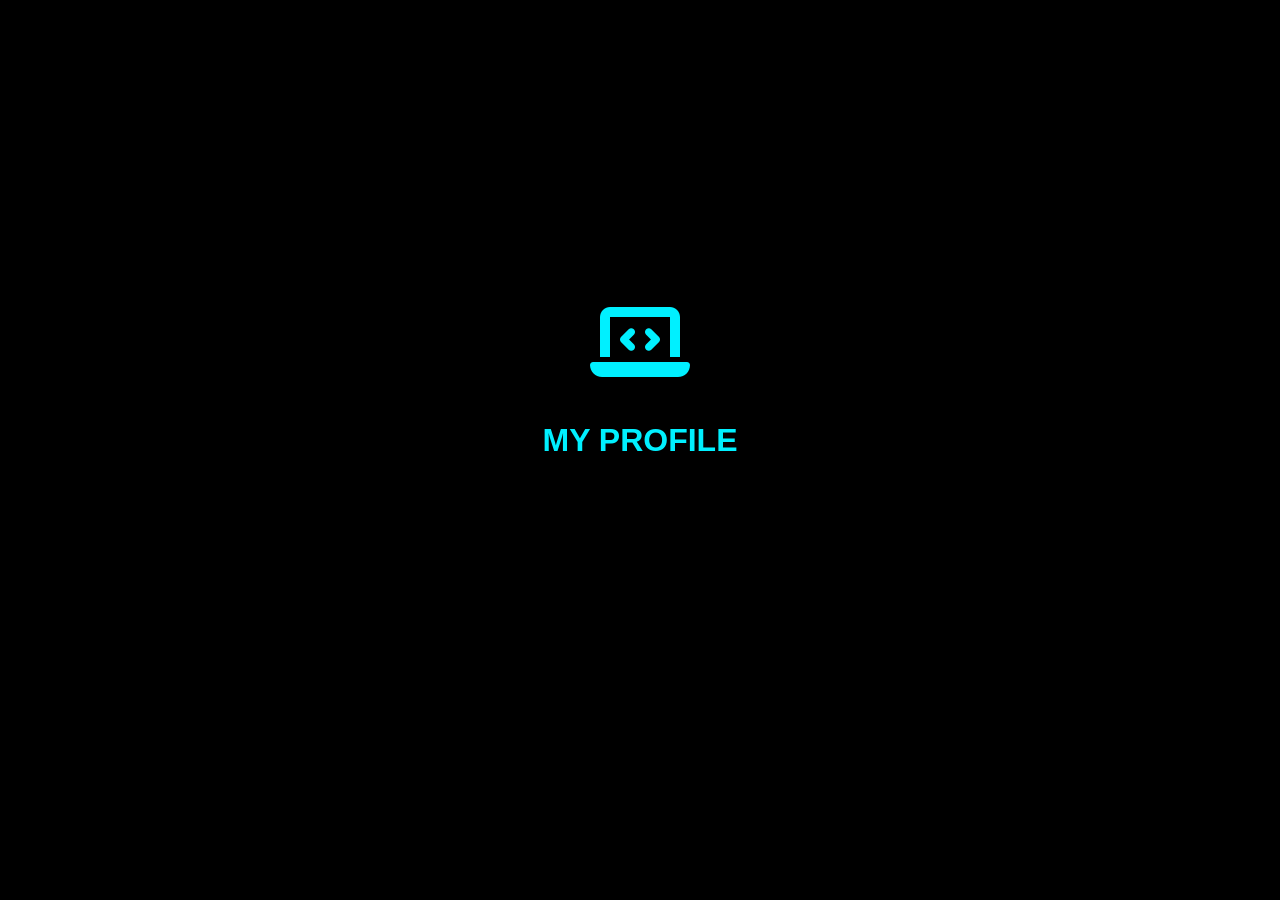
<file: themes/winxp/intro.html>
<!DOCTYPE html>
<html lang="en">

<head>
  <meta charset="UTF-8" />
  <title>Andrew – Intro</title>

  <link rel="stylesheet" href="css/intro.css" />

  <!-- Font Awesome -->
  <link rel="stylesheet" href="https://cdnjs.cloudflare.com/ajax/libs/font-awesome/6.5.1/css/all.min.css"
    integrity="sha512-DTOQO9RWCH3ppGqcWaEA1BIZOC6xxalwEsw9c2QQeAIftl+Vegovlnee1c9QX4TctnWMn13TZye+giMm8e2LwA=="
    crossorigin="anonymous" referrerpolicy="no-referrer">
</head>

<body>
  <div id="loading-screen">
    <div class="loading-content">
      <i class="fa-solid fa-laptop-code fa-5x main-icon hidden"></i>
      <h1 id="loading-text" class="hidden">MY PROFILE</h1>
      <div class="sub-icons">
        <i class="fa-brands fa-github fa-2x hidden"></i>
        <i class="fa-solid fa-code fa-2x hidden"></i>
        <i class="fa-solid fa-user fa-2x hidden"></i>
      </div>
      <h2 id="designer-text" class="hidden">Designed by Mr. Andrew</h2>
    </div>
  </div>

  <script src="js/intro.js"></script>
</body>

</html>
</file>
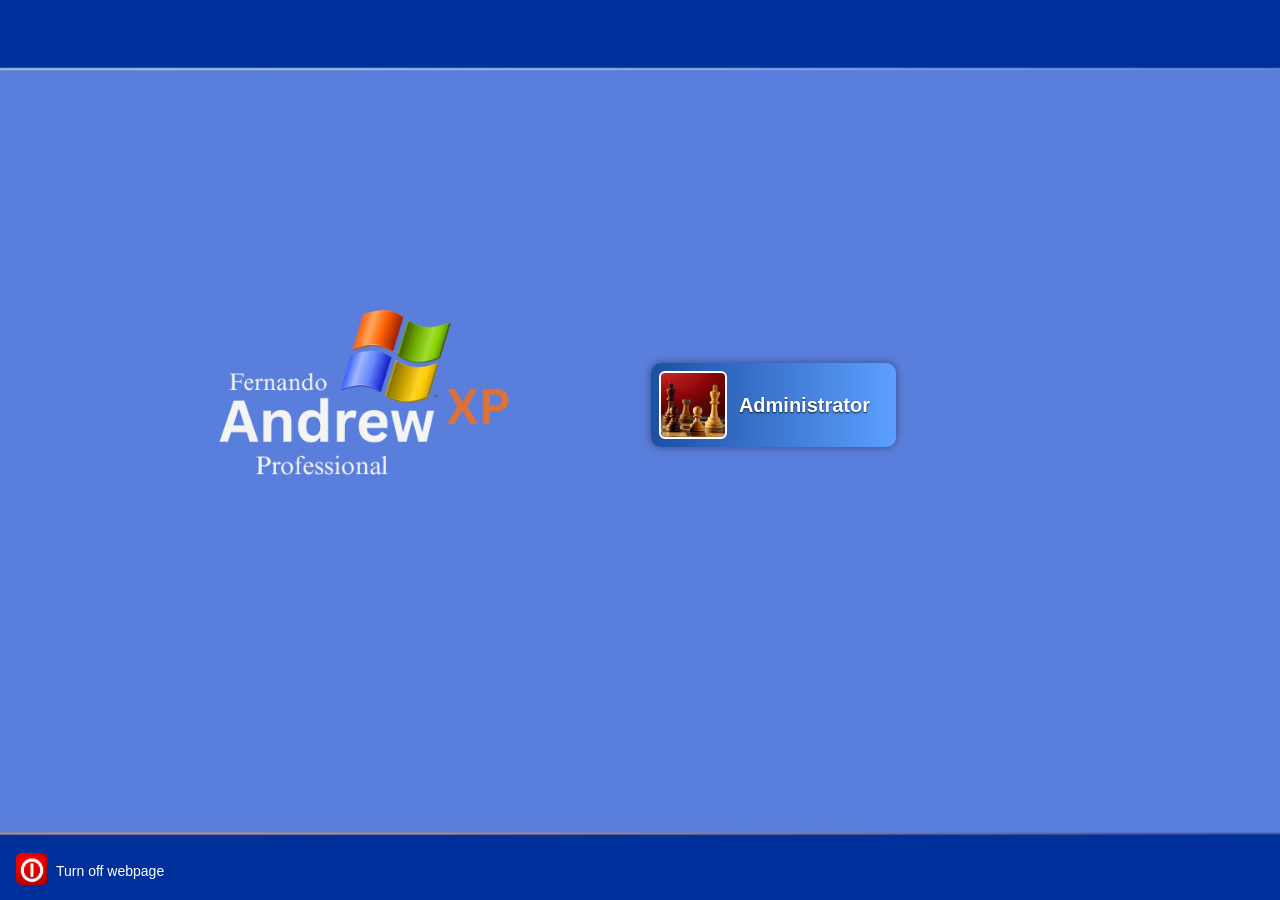
<file: themes/winxp/lockscreen.html>
<!DOCTYPE html>
<html lang="en">
<head>
  <meta charset="UTF-8" />
  <title>Windows XP Lock Screen</title>
  <link rel="stylesheet" href="css/lockscreen.css" />
</head>
<body>
  <div id="lock-screen">
    <!-- Single XP-style user tile -->
    <button class="user-tile" id="user-tile">
      <div class="user-avatar"></div>
      <span class="user-name">Administrator</span>
    </button>

    <!-- Power area bottom-left (kept) -->
    <div class="power-area">
      <button id="power-button" class="power-button">
        <img src="assets/icons/poweroff.png" alt="Turn off webpage" />
      </button>
      <span class="power-label">Turn off webpage</span>
    </div>
  </div>

  <script src="js/lockscreen.js"></script>
</body>
</html>
</file>
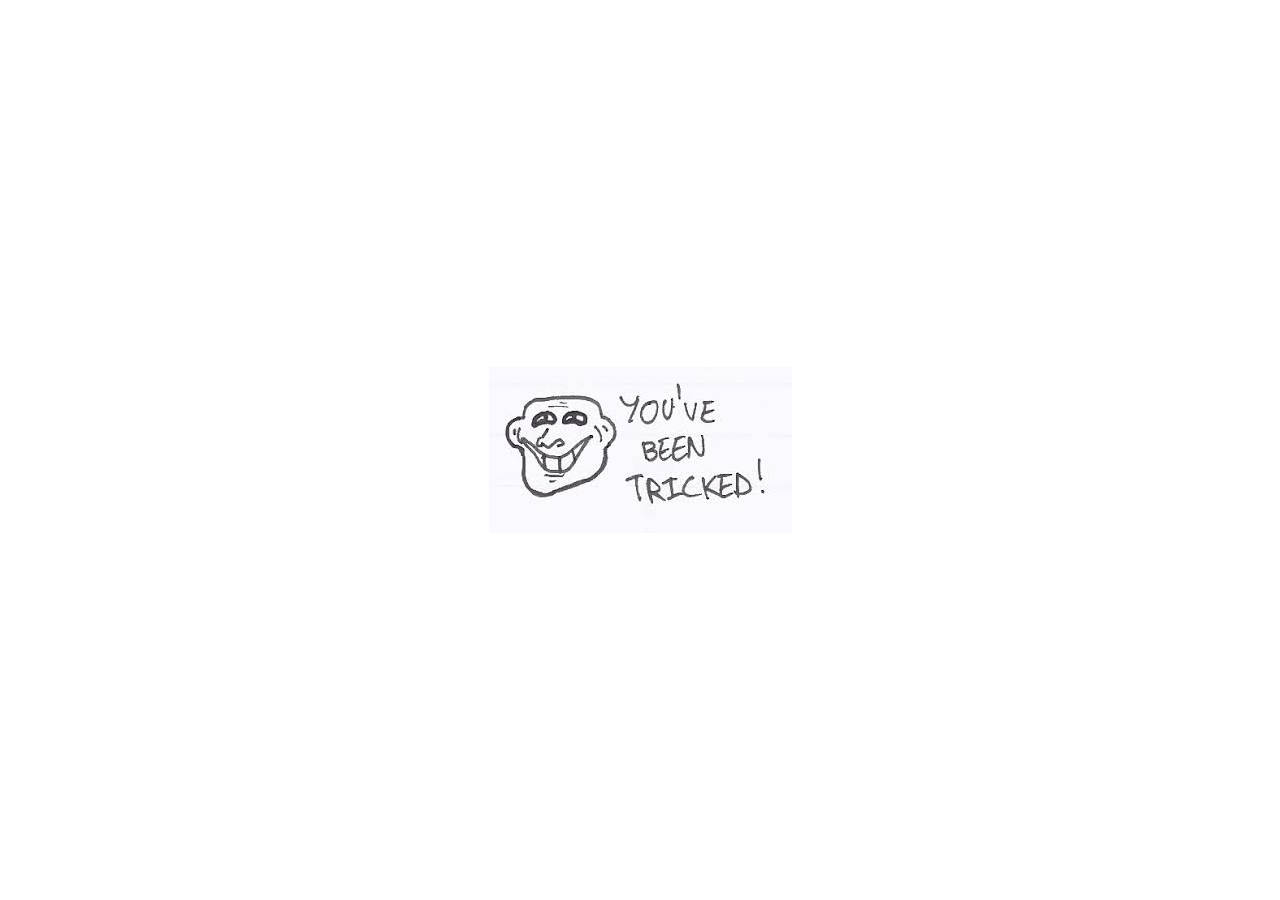
<file: themes/winxp/tricked.html>
<!DOCTYPE html>
<html lang="en">
<head>
  <meta charset="UTF-8" />
  <title>About This XP Project</title>
  <style>
    body, html {
      margin: 0;
      padding: 0;
      height: 100%;
      display: flex;
      justify-content: center;
      align-items: center;
      background: #ffffff;
    }

    .center-image {
      max-width: 80vw;
      max-height: 80vh;
    }
  </style>
</head>
<body>
  <img src="assets/images/tricked.png" alt="Project info" class="center-image" />

  <script>
    // After 15 seconds, go back to lock screen
    setTimeout(function () {
      window.location.href = "lockscreen.html"; // same folder as tricked.html
    }, 3000); // 15000 ms = 15 seconds
  </script>
</body>
</html>
</file>
<file: themes/winxp/css/boot.css>
* {
  box-sizing: border-box;
  margin: 0;
  padding: 0;
  font-family: Tahoma, "Segoe UI", Arial, sans-serif;
}

/* Boot splash */
#boot-splash {
  position: fixed;
  inset: 0;
  background: #000000;
  display: flex;
  align-items: center;
  justify-content: center;
}

.boot-content {
  display: flex;
  flex-direction: column;
  align-items: center;
}

.boot-logo {
  width: 250px;
  height: auto;
  object-fit: contain;
  margin-bottom: 16px;
}

/* XP-style loading bar */
.boot-loading-bar {
  width: 140px;
  height: 10px;
  border-radius: 6px;
  border: 1px solid #444444;
  background: #111111;
  overflow: hidden;
}

.boot-loading-fill {
  width: 40px;
  height: 100%;
  background: linear-gradient(to right, #4a86e8, #9fc5f8);
  border-radius: 6px;
  animation: boot-loading-move 1s linear infinite;
}

@keyframes boot-loading-move {
  0% { transform: translateX(-40px); }
  100% { transform: translateX(140px); }
}

/* Fullscreen hint top-left on boot screen */
.boot-fullscreen-hint {
  position: absolute;
  top: 10px;
  left: 12px;
  padding: 4px 8px;
  font-size: 12px;
  color: #ffffff;
  background: rgba(0, 0, 0, 0.35);
  border-radius: 4px;
  text-shadow: 0 1px 2px rgba(0, 0, 0, 0.7);
  user-select: none;
}

.caution {
  color: #ff5555;
  font-weight: bold;
  font-size: 26px;
}
</file>
<file: themes/winxp/css/homescreen.css>
* {
  box-sizing: border-box;
  margin: 0;
  padding: 0;
  font-family: Tahoma, "Segoe UI", Arial, sans-serif;
}

html,
body {
  height: 100%;
}

/* Desktop background – your current home screen */
#desktop {
  height: 100vh;
  width: 100vw;
  background-image: url("../assets/images/home-screen.png");
  background-size: cover;
  background-position: center;
  background-repeat: no-repeat;
  position: relative;
  overflow: hidden;
}

/* Desktop icons */
.icon-column {
  position: absolute;
  top: 12px;          /* was 16px */
  left: 12px;         /* was 16px */
  display: flex;
  flex-direction: column;
  gap: 12px;          /* was 16px */
}

.desktop-icon {
  background: transparent;
  border: none;
  cursor: pointer;
  text-align: center;
  padding: 4px 3px;   /* was 6px 4px */
  border-radius: 5px; /* was 6px */
  transition: background-color 0.15s ease, box-shadow 0.15s ease;
}

.desktop-icon:hover {
  background-color: rgba(10, 178, 234, 0.25);
  box-shadow: 0 0 3px rgba(0, 0, 0, 0.4); /* was 4px */
}

.desktop-icon img {
  width: 75px;        /* was 60px */
  height: 75px;       /* was 60px */
  display: block;
  margin: 0 auto 3px; /* was 4px */
}

.desktop-icon span {
  font-size: 12px;    /* was 14px */
  display: block;
  line-height: 1.2;
  word-wrap: break-word;
}

/* Windows base */
.window {
  position: absolute;
  top: 48px;          /* was 60px */
  left: 96px;         /* was 120px */
  min-width: 220px;   /* was 260px */
  min-height: 160px;  /* was 190px */
  background: #ece9d8;           /* classic XP dialog color */
  border: 2px solid #0a246a;     /* XP-style window border */
  display: flex;
  flex-direction: column;
}

/* Bigger CV window default */
.cv-window {
  width: 480px;       /* was 540px */
  height: 400px;      /* was 400px */
  background: #ffffff;
  border: 2px solid #0a246a;
  display: flex;
  flex-direction: column;
}

/* Titlebar and controls */
.window-titlebar {
  height: 22px;       /* was 26px */
  background: linear-gradient(to right, #0a246a, #3a6ea5);
  color: #ffffff;
  display: flex;
  align-items: center;
  justify-content: space-between;
  padding: 0 3px 0 6px; /* was 0 4px 0 8px */
  font-size: 11px;    /* was 12px */
}

.window-title {
  font-weight: bold;
}

.window-controls {
  display: flex;
  gap: 2px;
}

/* Minimize / maximize buttons */
.window-btn {
  width: 18px;        /* was 20px */
  height: 16px;       /* was 18px */
  border: 1px solid #ffffff;
  background: #3a6ea5;
  color: #ffffff;
  font-size: 10px;    /* was 11px */
  cursor: pointer;
  padding: 0;
}

.window-btn:hover {
  background: #4f7fba;
}

/* Close button */
.window-close {
  width: 18px;        /* was 20px */
  height: 16px;       /* was 18px */
  border: 1px solid #ffffff;
  background: #c0504d;
  color: #ffffff;
  font-size: 10px;    /* was 11px */
  cursor: pointer;
}

.window-close:hover {
  background: #e06660;
}

.window-body {
  flex: 1;
  padding: 6px;       /* was 8px */
  font-size: 12px;    /* was 13px */
  overflow: auto;
}

/* ABOUT WINDOW – XP website-style About Me content */

.about-container {
  height: 100%;
  padding: 10px;      /* was 12px */
  box-sizing: border-box;
  overflow: auto;
  background: #e5edf9;
  display: flex;
  align-items: center;
  justify-content: center;
}

.about-shell {
  font-family: Verdana, Arial, sans-serif;
  background: #ffffff;
  border: 1px solid #c0c0c0;
  padding: 0;
  max-width: 640px;   /* was 700px */
  width: 100%;
  margin: 0 auto;
  color: #002050;
}

/* Top black bar */
.xp-top-bar {
  background: #000000;
  color: #ffffff;
  padding: 3px 8px;   /* was 4px 10px */
  font-size: 11px;    /* was 13px */
  text-align: right;
}

.xp-top-link {
  cursor: pointer;
}

.xp-top-link:hover {
  text-decoration: underline;
}

.xp-top-separator {
  margin: 0 3px;      /* was 4px */
  color: #888888;
}

/* Main header strip */
.xp-main-header {
  background: linear-gradient(to bottom, #7aa6e8, #4b6fb0);
  padding: 6px 10px;  /* was 8px 14px */
  display: flex;
  align-items: center;
  justify-content: space-between;
  color: #ffffff;
}

.xp-logo-area {
  font-size: 18px;    /* was 22px */
  font-weight: bold;
}

.xp-logo-main {
  color: #ffffff;
}

.xp-logo-xp {
  color: #ff6600;
  margin-left: 3px;
}

.xp-ms-logo {
  font-size: 10px;    /* was 11px */
  opacity: 0.85;
}

/* Two-column body */
.xp-body-layout {
  display: flex;
  padding: 10px 10px 12px;   /* was 12px 14px 16px */
  gap: 12px;                 /* was 16px */
}

/* Left column */
.xp-left-column {
  width: 32%;
  font-size: 12px;    /* was 14px */
  color: #222222;
}

/* Search box */
.xp-search-box {
  margin-bottom: 8px; /* was 10px */
}

.xp-search-title {
  display: block;
  font-weight: bold;
  margin-bottom: 2px;
}

.xp-search-row {
  display: flex;
  gap: 3px;           /* was 4px */
}

.xp-search-input {
  flex: 1;
  border: 1px solid #7f9db9;
  height: 18px;       /* was 20px */
  padding: 0 2px;     /* was 0 3px */
  font-size: 11px;    /* was 12px */
}

.xp-search-btn {
  border: 1px solid #7f9db9;
  background: #e3efff;
  padding: 1px 6px;   /* was 1px 8px */
  font-size: 11px;    /* was 12px */
  cursor: pointer;
}

/* Left links list */
.xp-left-links {
  margin-bottom: 10px;   /* was 14px */
}

.xp-left-link {
  display: block;
  color: #003399;
  text-decoration: none;
  margin-bottom: 3px;    /* was 4px */
}

.xp-left-link:hover {
  text-decoration: underline;
}

/* Highlights */
.xp-highlights {
  border-top: 1px solid #d0d0d0;
  padding-top: 6px;      /* was 8px */
}

.xp-highlights-title {
  font-weight: bold;
  margin-bottom: 4px;    /* was 6px */
}

.xp-highlight-item {
  display: block;
  color: #003399;
  text-decoration: none;
  margin-bottom: 3px;    /* was 4px */
  font-size: 12px;       /* was 14px */
}

.xp-highlight-item:hover {
  text-decoration: underline;
}

/* Right column */
.xp-right-column {
  flex: 1;
  font-size: 12px;       /* was 13px */
}

/* Hero section */
.xp-hero {
  background: #eef4ff;
  border: 1px solid #c0d0f0;
  padding: 8px 10px;      /* was 10px 12px */
  margin-bottom: 10px;    /* was 12px */
}

.xp-hero-small {
  font-size: 16px;        /* was 18px */
  color: #004a9d;
}

.xp-hero-big {
  font-size: 22px;        /* was 28px */
  color: #4a73b8;
  margin-bottom: 4px;     /* was 6px */
}

.xp-hero-list {
  margin-left: 16px;      /* was 20px */
  margin-top: 3px;
}

.xp-hero-list li {
  margin-bottom: 3px;     /* was 4px */
  font-size: 12px;        /* was 13px */
}

/* Editions card */
.xp-editions-card {
  border: 1px solid #c0c0c0;
  background: #ffffff;
}

.xp-editions-header {
  background: #d7e4f2;
  padding: 4px 8px;       /* was 6px 10px */
  font-weight: bold;
  font-size: 14px;        /* was 16px */
  border-bottom: 1px solid #c0c0c0;
}

.xp-editions-body {
  display: flex;
  padding: 6px 8px;       /* was 8px 10px */
  gap: 10px;              /* was 14px */
}

.xp-edition-block {
  flex: 1;
}

.xp-edition-block h3 {
  margin: 0 0 3px;        /* was 0 0 4px */
  font-size: 14px;        /* was 17px */
  color: #004a9d;
}

.xp-edition-block p {
  margin: 0;
  font-size: 12px;        /* was 14px */
  line-height: 1.4;
}

.xp-editions-footer {
  border-top: 1px solid #c0c0c0;
  padding: 3px 8px 4px;   /* was 4px 10px 6px */
  font-size: 11px;        /* was 12px */
}

.xp-which-link {
  color: #003399;
  text-decoration: none;
}

.xp-which-link:hover {
  text-decoration: underline;
}

/* CV toolbar */
.cv-toolbar {
  height: 20px;           /* was 24px */
  background: #d4d0c8;
  border-bottom: 1px solid #808080;
  padding: 1px 4px;       /* was 2px 6px */
  display: flex;
  align-items: center;
  gap: 4px;               /* was 6px */
  font-size: 10px;        /* was 11px */
}

.cv-toolbar button {
  padding: 1px 6px;       /* was 2px 8px */
  font-size: 10px;        /* was 11px */
  border: 1px solid #808080;
  background: #f0f0f0;
  cursor: pointer;
}

.cv-toolbar button:hover {
  background: #c0d8ff;
}

.cv-toolbar a {
  margin-left: auto;
  padding: 1px 6px;       /* was 2px 8px */
  font-size: 10px;        /* was 11px */
  border: 1px solid #808080;
  background: #f0f0f0;
  color: #000;
  text-decoration: none;
}

.cv-toolbar a:hover {
  background: #c0d8ff;
}

.cv-zoom-label {
  padding: 0 3px;         /* was 0 4px */
}

/* CV viewer area */
.cv-body {
  padding: 0;
  overflow: hidden;
  position: relative;
  flex: 1;
}

.cv-frame {
  width: 100%;
  height: 100%;
  border: none;
  transform-origin: top left;
}

.contact-card {
  display: flex;
  gap: 10px;              /* was 16px */
  font-size: 13px;        /* was 16px */
  padding: 6px;           /* was 8px */
}

.contact-left {
  width: 100px;           /* was 130px */
  border-right: 1px solid #9a9a9a;
  padding-right: 3px;     /* was 10px */
  text-align: center;
}

.contact-avatar {
  width: 72px;            /* was 85px */
  height: 72px;           /* was 85px */
  margin: 0 auto 6px;     /* was 0 auto 8px */
  background: url("../assets/icons/Aboutme.png") center/cover no-repeat;
  border: 2px solid #ffffff;
  box-shadow: inset 0 0 0 1px #808080;
}

.contact-name {
  font-weight: bold;
  margin-bottom: 2px;
}

.contact-role {
  font-size: 11px;        /* was 12px */
  color: #333366;
  margin-bottom: 2px;
}

.contact-meta {
  font-size: 11px;        /* was 12px */
  color: #555555;
}

.contact-right {
  flex: 1;
  font-size: 12px;        /* was 15px */
  line-height: 1.3;
}

.contact-intro {
  margin: 0 0 6px;        /* was 0 0 8px */
  font-weight: bold;
}

.contact-field {
  display: flex;
  flex-wrap: wrap;
  gap: 5px;               /* was 6px */
  margin-bottom: 5px;     /* was 6px */
}

.contact-field .label {
  width: auto;
  min-width: 64px;        /* was 70px */
  font-weight: bold;
}

.contact-field .value {
  flex: 1;
}

.contact-field .value:hover {
  text-decoration: underline;
}

.contact-tags {
  margin-top: 10px;       /* was 12px */
  display: flex;
  flex-wrap: wrap;
  gap: 5px;               /* was 6px */
}

.contact-tags span {
  padding: 2px 6px;       /* was 2px 8px */
  border-radius: 8px;     /* was 10px */
  background: #e3efff;
  border: 1px solid #7f9db9;
  font-size: 8px;        /* was 11px */
}

.contact-window {
  width: 460px;           /* was 520px */
  height: 250px;          /* was 280px */
}

.link-confirm-buttons {
  margin-top: 5px;        /* was 6px */
  display: flex;
  justify-content: flex-end;
  gap: 5px;               /* was 6px */
}

/* Link confirm window */
.link-confirm-small {
  width: 350px;           /* was 360px */
  height: 220px;          /* was 240px */
  top: 104px;             /* was 120px */
  left: 176px;            /* was 200px */
  background: #ffffff;
  border: 2px solid #0a246a;
}

/* Smaller popup icon */
.link-confirm-icon-center {
  display: block;
  width: 64px;            /* was 80px */
  height: 64px;           /* was 80px */
  margin: 6px auto;       /* was 8px */
}

.link-confirm-main {
  font-size: 16px;        /* was 20px */
  font-weight: bold;
}

.link-confirm-sub {
  font-size: 12px;        /* was 14px */
  margin-top: 4px;        /* was 6px */
}

.link-confirm-buttons {
  margin-top: 5px;
  display: flex;
  justify-content: flex-end;
  gap: 5px;
}

.link-confirm-buttons button {
  min-width: 80px;        /* was 90px */
  padding: 3px 10px;      /* was 4px 12px */
  font-size: 11px;        /* was 13px */
  border-radius: 16px;    /* was 20px */
  border: 1px solid #808080;
  background: #e0e0e0;
  cursor: pointer;
}

.link-confirm-buttons button:hover {
  background: #5cb8ff;
}

/* CMD window */
.cmd-window {
  width: 520px;           /* was 600px */
  height: 320px;          /* was 360px */
}

.cmd-body {
  background: #000000;
  color: #ffffff;
  font-family: "Lucida Console", "Consolas", "Courier New", monospace;
  display: flex;
  flex-direction: column;
  padding: 3px;           /* was 4px */
}

.cmd-output {
  flex: 1;
  overflow-y: auto;
  font-size: 13px;        /* was 16px */
  line-height: 1.3;
  white-space: pre-wrap;
}

/* Taskbar */
#taskbar {
  position: absolute;
  left: 0;
  right: 0;
  bottom: 0;
  height: 32px;           /* was 40px */
  background: #245edb;
  display: flex;
  align-items: center;
  border-top: 1px solid #123c7a;
  z-index: 10000;
}

/* Start button */
.taskbar-start {
  padding-left: 4px;      /* was 6px */
}

.start-button {
  display: flex;
  align-items: center;
  padding: 0 10px 0 6px;  /* was 0 14px 0 8px */
  height: 32px;           /* was 40px */
  border-radius: 1px;
  border: 1px solid #0b3b0b;
  background: linear-gradient(to bottom, #3dd23d, #1b6f1b);
  box-shadow: inset 0 0 0 1px rgba(255, 255, 255, 0.4);
  color: #ffffff;
  font-size: 13px;        /* was 16px */
  cursor: pointer;
}

.start-button:hover {
  background: linear-gradient(to bottom, #49e349, #248824);
}

.start-logo-icon {
  width: 20px;            /* was 24px */
  height: 20px;           /* was 24px */
  margin-right: 5px;      /* was 6px */
}

.start-text {
  font-weight: bold;
  text-transform: capitalize;
  text-shadow: 0 1px 1px rgba(0, 0, 0, 0.6);
}

/* Taskbar middle */
.taskbar-middle {
  flex: 1;
  padding: 0 6px;         /* was 0 8px */
  display: flex;
  align-items: center;
  gap: 5px;               /* was 6px */
}

.task-button {
  height: 26px;           /* was 32px */
  padding: 0 8px;         /* was 0 10px */
  border-radius: 3px;
  border: 1px solid #17438b;
  background: #3e6dd8;
  color: #ffffff;
  font-size: 11px;        /* was 12px */
  cursor: pointer;
  white-space: nowrap;
}

.task-button:hover {
  background: #567fe0;
}

/* Tray clock */
.taskbar-tray {
  padding-right: 10px;    /* was 12px */
  color: #ffffff;
  font-size: 12px;        /* was 14px first rule */
  display: flex;
  align-items: center;
}

.taskbar-tray {
  display: flex;
  align-items: center;
  justify-content: center;
  padding: 0 6px;         /* was 0 8px */
  height: 26px;           /* was 32px */

  /* light blue capsule like XP */
  background: linear-gradient(to bottom, #5fa9ff 0%, #3f8be5 60%, #2462c4 100%);
  border-radius: 10px 0 0 10px;  /* was 12px 0 0 12px */
  box-shadow:
    inset 0 0 0 1px rgba(255, 255, 255, 0.4),
    0 0 0 1px rgba(0, 0, 0, 0.35);

  margin-right: 3px;      /* was 4px */
  font-size: 12px;        /* was 14px */
  color: #ffffff;
  text-shadow: 0 1px 1px rgba(0, 0, 0, 0.8);
  gap: 6px;               /* was 8px */
}

.tray-date,
.tray-time {
  margin: 0 2px;
  white-space: nowrap;
}

/* Start menu – container */
.start-menu {
  position: absolute;
  left: 6px;
  bottom: 32px;           /* was 40px */
  width: 400px;           /* was 460px */
  height: 540px;          /* was 640px */
  background: #d7e4f2;
  border: 1px solid #0a246a;
  box-shadow: 0 0 10px rgba(0, 0, 0, 0.6); /* was 12px */
  border-radius: 4px 4px 0 0;
  overflow: hidden;
  z-index: 9999;
}

.start-menu-inner {
  display: flex;
  flex-direction: column;
  height: 100%;
}

/* Blue header */
.start-menu-header {
  display: flex;
  align-items: center;
  padding: 4px 6px;       /* was 6px 8px */
  background: #245edb;
  color: #ffffff;
  border-bottom: 1px solid #0a246a;
}

.start-user-avatar {
  width: 52px;            /* was 64px */
  height: 52px;           /* was 64px */
  border-radius: 4px;
  background-image: url("../assets/icons/avatar.png");
  background-size: cover;
  background-position: center;
  background-repeat: no-repeat;
  margin-right: 6px;      /* was 8px */
}

.start-user-name {
  font-size: 15px;        /* was 18px */
  font-weight: bold;
}

/* Two-pane content */
.start-menu-content {
  flex: 1;
  display: flex;
}

/* Left pane */
.start-left-pane {
  width: 50%;
  background: #ffffff;
  padding: 4px 4px 3px 8px; /* was 6px 6px 4px 10px */
  display: flex;
  flex-direction: column;
  gap: 6px;               /* was 8px */
}

.start-left-item {
  border: none;
  background: transparent;
  text-align: left;
  padding: 3px 3px 3px 3px; /* was 4px 4px 4px 4px */
  font-size: 15px;          /* was 18px */
  cursor: pointer;
  color: #000000;
  display: flex;
  align-items: center;
  gap: 6px;                 /* was 8px */
}

.start-left-item .sub {
  display: block;
  font-size: 12px;          /* was 14px */
  color: #555555;
}

/* All Programs bar at bottom of left pane */
.start-all-programs {
  margin-top: auto;
  border: none;
  background: #f4f4f4;
  border-top: 1px solid #a5bfe1;
  padding: 3px 5px;         /* was 4px 6px */
  font-size: 13px;          /* was 16px */
  text-align: left;
  cursor: pointer;
  color: #000000;
}

.start-all-programs:hover {
  background: #316ac5;
  color: #ffffff;
}

/* Right pane */
.start-right-pane {
  width: 45%;
  background: #d7e4f2;
  border-left: 1px solid #a5bfe1;
  padding: 4px 4px 3px 4px; /* was 6px 6px 4px 6px */
  display: flex;
  flex-direction: column;
  gap: 6px;                 /* was 8px */
  height: 100%;
}

.start-right-item {
  border: none;
  background: transparent;
  text-align: left;
  padding: 3px 3px;         /* was 4px 4px */
  font-size: 18px;          /* was 16px */
  cursor: pointer;
  color: #000000;
  display: flex;
  align-items: center;
  gap: 3px;                 /* was 4px */
}

/* Bottom power group */
.start-right-power {
  margin-top: auto;
  padding-top: 3px;         /* was 4px */
  color: #ffffff;
  border-bottom: 1px solid #0a246a;
  background: #245edb;
  padding-left: 145px;
}

/* Blue footer bar with power buttons, XP-style */
.start-footer {
  height: 32px;
  background: #3465c4;
  border-top: 1px solid #123c7a;
  display: flex;
  flex-direction: row;
  justify-content: flex-start;   /* was flex-end */
  align-items: center;
  padding: 0 6px;
  column-gap: 4px;
}

.start-footer-btn {
  display: inline-flex;
  flex-direction: row;
  align-items: center;
  gap: 3px;                 /* was 4px */
  border: none;
  font-size: 11px;          /* was 12px */
  cursor: pointer;
  padding: 2px 6px;         /* was 3px 8px */
  background: transparent;
  color:white;
}

/* Yellow Log Off button */
.start-footer-logoff {
  background: linear-gradient(to bottom, #ffe79b, #f3c851);
  color: #000000;
  border-radius: 2px;
}

/* Blue Turn Off Computer button */
.start-footer-shutdown {
  background: linear-gradient(to bottom, #5b8be3, #2956b8);
  color: #d7e4f2;
  border-radius: 2px;
}

.start-footer-btn:hover {
  filter: brightness(1.05);
}

.start-footer-icon {
  width: 16px;              /* was 20px */
  height: 16px;             /* was 20px */
}

/* Shared Start menu icon style */
.start-item-icon {
  width: 26px;              /* was 28px */
  height: 26px;             /* was 28px */
  flex-shrink: 0;
}

/* Hover for both panes */
.start-left-item:hover,
.start-right-item:hover {
  background: #316ac5;
  color: #ffffff;
}

/* Power overlay: dim desktop */
/* Initially hidden */
/* Power overlay: dim desktop */
/* Show by default, hide when .hidden is applied */
#power-overlay {
  position: fixed;
  inset: 0;
  z-index: 9990;
  backdrop-filter: grayscale(100%) brightness(0.4);
  background: rgba(0, 0, 0, 0.15);
  display: block;
}

/* When hidden class is present, hide it */
#power-overlay.hidden {
  display: none;
}


/* Show via JS by toggling a class instead of display:none if you prefer */
#power-overlay.active {
  display: block;
}

/* Dimmed WB_page background */
.power-backdrop {
  position: absolute;
  inset: 0;
  background-image: url("../assets/images/wb-page.png");
  background-size: cover;
  background-position: center;
  filter: brightness(0.4);
}

/* XP-like dialog using PNG tiles */
.power-dialog {
  position: absolute;
  top: 50%;
  left: 50%;
  transform: translate(-50%, -50%);
  width: 320px;             /* was 380px */
  border-radius: 6px;
  overflow: hidden;
  box-shadow: 0 0 14px rgba(0, 0, 0, 0.8); /* was 18px */
  background: #1f3b70;
  font-family: Tahoma, "Segoe UI", Arial, sans-serif;
}

/* Header */
.power-dialog-header {
  display: flex;
  align-items: center;
  justify-content: space-between;
  padding: 4px 8px;         /* was 6px 10px */
  background: #0a4aa6;
  color: #ffffff;
  font-weight: bold;
  font-size: 11px;          /* was 13px */
}

/* Fake Windows logo */
.power-dialog-logo {
  width: 18px;              /* was 22px */
  height: 12px;             /* was 14px */
  border-radius: 3px;
  background-image: url("../assets/icons/start-menu.jpg");
}

/* Middle body */
.power-dialog-body {
  padding: 14px 16px 10px;  /* was 18px 20px 14px */
  background: #3a6ea5;
  display: flex;
  justify-content: space-between;
}

/* Tile buttons using your PNG icons */
.power-tile {
  border: none;
  background: transparent;
  padding: 0;
  display: flex;
  flex-direction: column;
  align-items: center;
  cursor: pointer;
  color: #ffffff;
}

.power-tile-icon {
  width: 48px;              /* was 56px */
  height: 48px;             /* was 56px */
  display: block;
  margin-bottom: 5px;       /* was 6px */
}

.power-tile-label {
  font-size: 11px;          /* was 12px */
}

/* Simple hover effect */
.power-tile:hover .power-tile-icon {
  filter: brightness(1.15);
}

/* Footer */
.power-dialog-footer {
  padding: 4px 8px;         /* was 6px 10px */
  background: #0a4aa6;
  display: flex;
  justify-content: flex-end;
}

/* Cancel button */
.power-cancel-btn {
  min-width: 60px;          /* was 70px */
  padding: 3px 10px;        /* was 4px 12px */
  font-size: 11px;          /* was 12px */
  border-radius: 4px;
  border: 1px solid #ffffff;
  background: #e0e0e0;
  cursor: pointer;
}

.power-cancel-btn:hover {
  background: #ffffff;
}

/* X close button in top-right */
.power-close-btn {
  width: 18px;              /* was 20px */
  height: 16px;             /* was 18px */
  border: 1px solid #ffffff;
  border-radius: 2px;
  color: #ffffff;
  font-size: 10px;          /* was 11px */
  cursor: pointer;
  padding: 0;
}

/* Utility */
.hidden {
  display: none;
}
</file>
<file: themes/winxp/css/intro.css>
* {
  margin: 0;
  padding: 0;
  box-sizing: border-box;
}

html,
body {
  height: 100%;
  font-family: sans-serif;
  background: #000000;   /* force black for entire document */
}

#loading-screen {
  position: fixed;
  top: 0;
  left: 0;
  width: 100%;
  height: 100%;
  background-color: #000000;
  display: flex;
  justify-content: center;
  align-items: center;
  flex-direction: column;
  color: #00f0ff;
  text-align: center;
  overflow: hidden;
}

.loading-content h1,
.loading-content h2,
.loading-content i {
  margin: 20px 0;
}

.sub-icons {
  display: flex;
  justify-content: center;
  gap: 25px;
  margin-bottom: 20px;
}

/* animation helpers */
.hidden {
  opacity: 0;
  transform: translateY(-200px);
}

.fall {
  animation: fall 0.9s forwards;
}

@keyframes fall {
  0% {
    opacity: 0;
    transform: translateY(-200px);
  }
  60% {
    opacity: 1;
    transform: translateY(20px);
  }
  100% {
    transform: translateY(0);
  }
}
</file>
<file: themes/winxp/css/lockscreen.css>
body,
html {
  height: 100%;
  margin: 0;
  padding: 0;
  font-family: "Trebuchet MS", Arial, sans-serif;
}

/* Full lock screen */
#lock-screen {
  height: 100vh;
  width: 100vw;
  background-color: #0033aa;
  background-image: url("../assets/images/lock-screen.png"); /* or lock.jpg if you prefer */
  background-repeat: no-repeat;
  background-position: center;
  background-size: cover;
  position: relative;
  overflow: hidden;
}

/* XP-style user tile on the right side */
.user-tile {
  position: absolute;
  top: 45%;           /* tweak vertically */
  right: 30%;         /* tweak horizontally */
  transform: translateY(-50%);
  display: inline-flex;
  align-items: center;
  gap: 12px;
  padding: 8px 26px 8px 8px;
  border-radius: 10px;
  border: 1px solid #5093fd;
  background: linear-gradient(to right, #1d4fa3, #5ca0ff);
  box-shadow: 0 0 8px rgba(0, 0, 0, 0.4);
  color: #ffffff;
  cursor: pointer;
  text-decoration: none;
  outline: none;
  border: none;       /* remove default button border */
}

/* Hover glow like XP user tile */
.user-tile:hover {
  background: linear-gradient(to right, #2b63c4, #6fb4ff);
  box-shadow: 0 0 12px hsla(215, 100%, 67%, 0.7);
}

/* Avatar image inside the tile */
.user-avatar {
  width: 64px;
  height: 64px;
  border-radius: 6px;
  border: 2px solid #ffffff;
  background-image: url("../assets/icons/avatar.png"); /* your admin logo */
  background-size: cover;
  background-position: center;
  background-repeat: no-repeat;
}

/* User name text */
.user-name {
  font-size: 20px;
  font-weight: 600;
  white-space: nowrap;
  text-shadow: 0 1px 2px rgba(0, 0, 0, 0.8);
}

/* Power area bottom-left */
.power-area {
  position: absolute;
  left: 16px;
  bottom: 12px;
  display: flex;
  align-items: center;
  gap: 8px;
  color: #ffffff;
  font-size: 14px;
}

.power-button {
  background: transparent;
  border: none;
  padding: 0;
  cursor: pointer;
}

.power-button img {
  width: 32px;
  height: 32px;
  border-radius: 6px;
}

.power-label {
  user-select: none;
}
</file>
